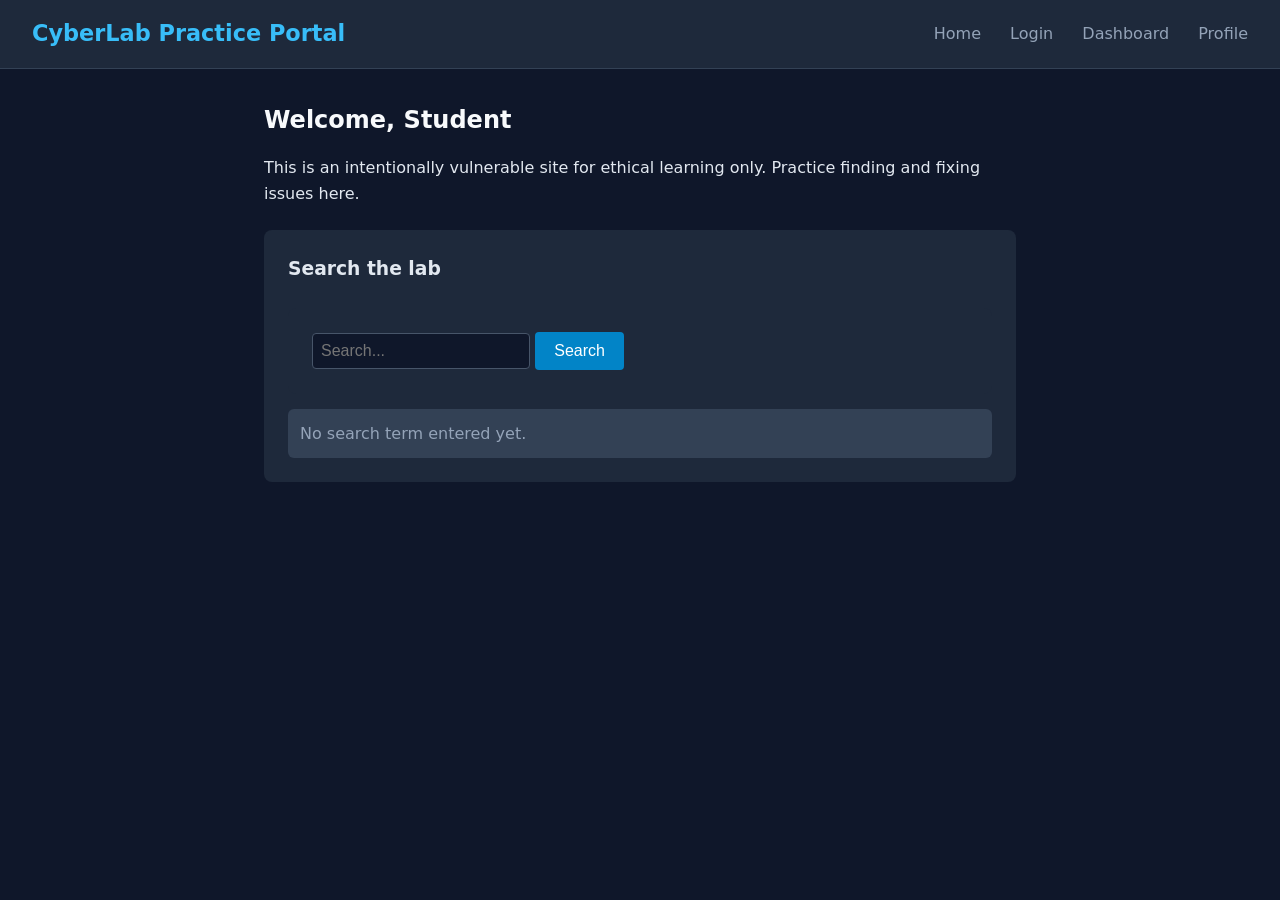
<file: index.html>
<!DOCTYPE html>
<html lang="en">
<head>
  <meta charset="UTF-8">
  <meta name="viewport" content="width=device-width, initial-scale=1.0">
  <title>CyberLab Practice Portal</title>
  <link rel="stylesheet" href="style.css">
</head>
<body>
  <header>
    <h1>CyberLab Practice Portal</h1>
    <nav>
      <a href="index.html">Home</a>
      <a href="login.html">Login</a>
      <a href="dashboard.html">Dashboard</a>
      <a href="profile.html">Profile</a>
    </nav>
  </header>

  <main>
    <h2>Welcome, Student</h2>
    <p>This is an intentionally vulnerable site for ethical learning only. Practice finding and fixing issues here.</p>

    <section class="search-box">
      <h3>Search the lab</h3>
      
      <form method="GET" action="index.html">
        <input type="text" name="q" id="searchInput" placeholder="Search..." autocomplete="off">
        <button type="submit">Search</button>
      </form>

      <div id="searchResult" style="margin-top: 15px; padding: 12px; background: #334155; border-radius: 6px;">
        <!-- Search result will appear here -->
      </div>
    </section>
  </main>

  <script>
    // ========== INTENTIONALLY VULNERABLE CODE ==========
    // This code takes user input from the URL and inserts it directly into the page
    // without any cleaning or encoding. This creates a Reflected XSS vulnerability.

    const params = new URLSearchParams(window.location.search);
    const query = params.get('q');

    if (query) {
      // DANGEROUS: Directly inserting user input into HTML
      document.getElementById('searchResult').innerHTML = 
        "<p>You searched for: <strong>" + query + "</strong></p>";
    } else {
      document.getElementById('searchResult').innerHTML = 
        "<p style='color:#94a3b8;'>No search term entered yet.</p>";
    }
  </script>
</body>
</html>
</file>
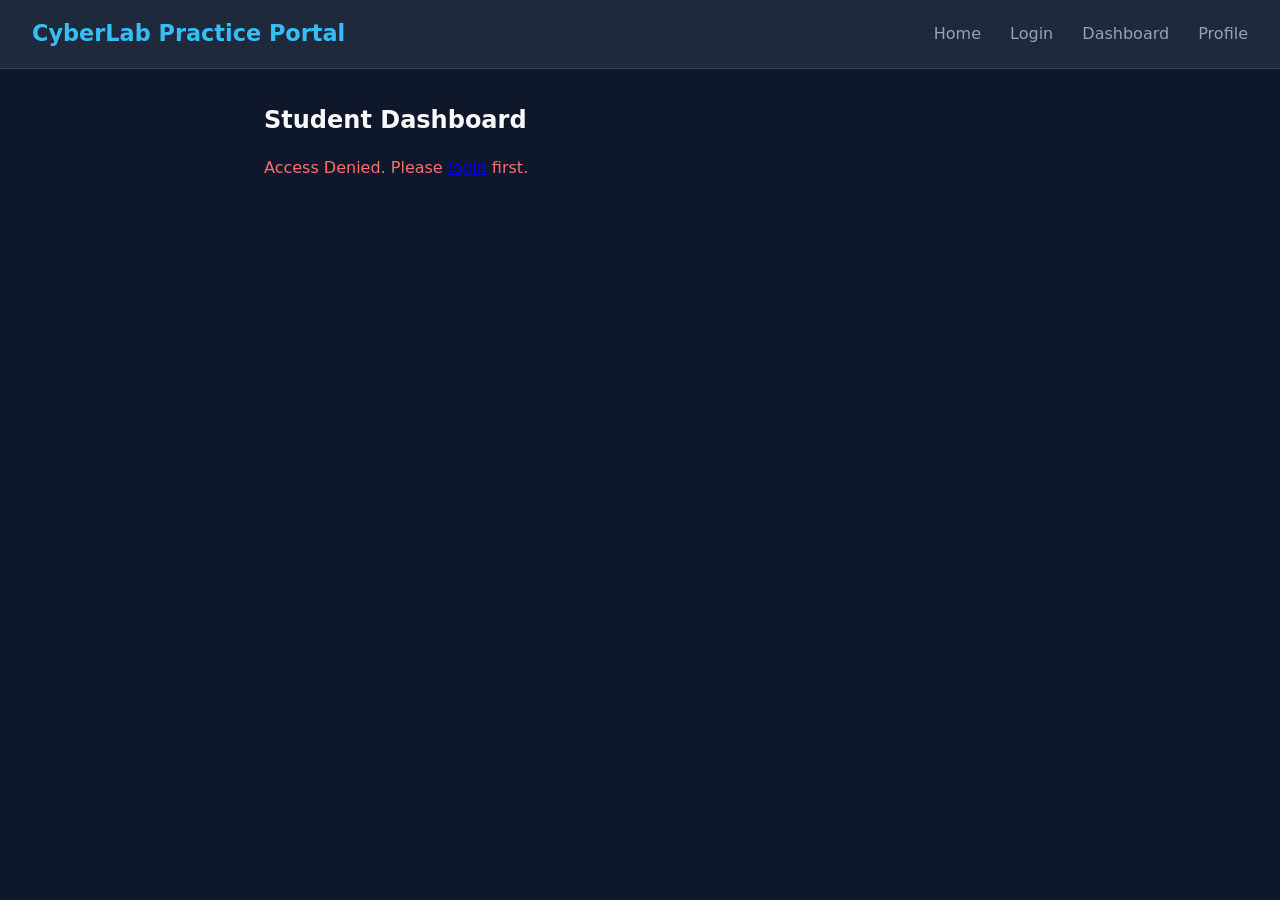
<file: dashboard.html>
<!DOCTYPE html>
<html lang="en">
<head>
  <meta charset="UTF-8">
  <meta name="viewport" content="width=device-width, initial-scale=1.0">
  <title>Dashboard - CyberLab</title>
  <link rel="stylesheet" href="style.css">
</head>
<body>
  <header>
    <h1>CyberLab Practice Portal</h1>
    <nav>
      <a href="index.html">Home</a>
      <a href="login.html">Login</a>
      <a href="dashboard.html">Dashboard</a>
      <a href="profile.html">Profile</a>
    </nav>
  </header>

  <main>
    <h2>Student Dashboard</h2>
    <div id="dashboardContent">
      <p>Loading...</p>
    </div>
  </main>

  <script src="script.js"></script>
  <script>
    // VULNERABILITY: Authorization is only checked in the browser
    checkAuth();
  </script>
</body>
</html>
</file>
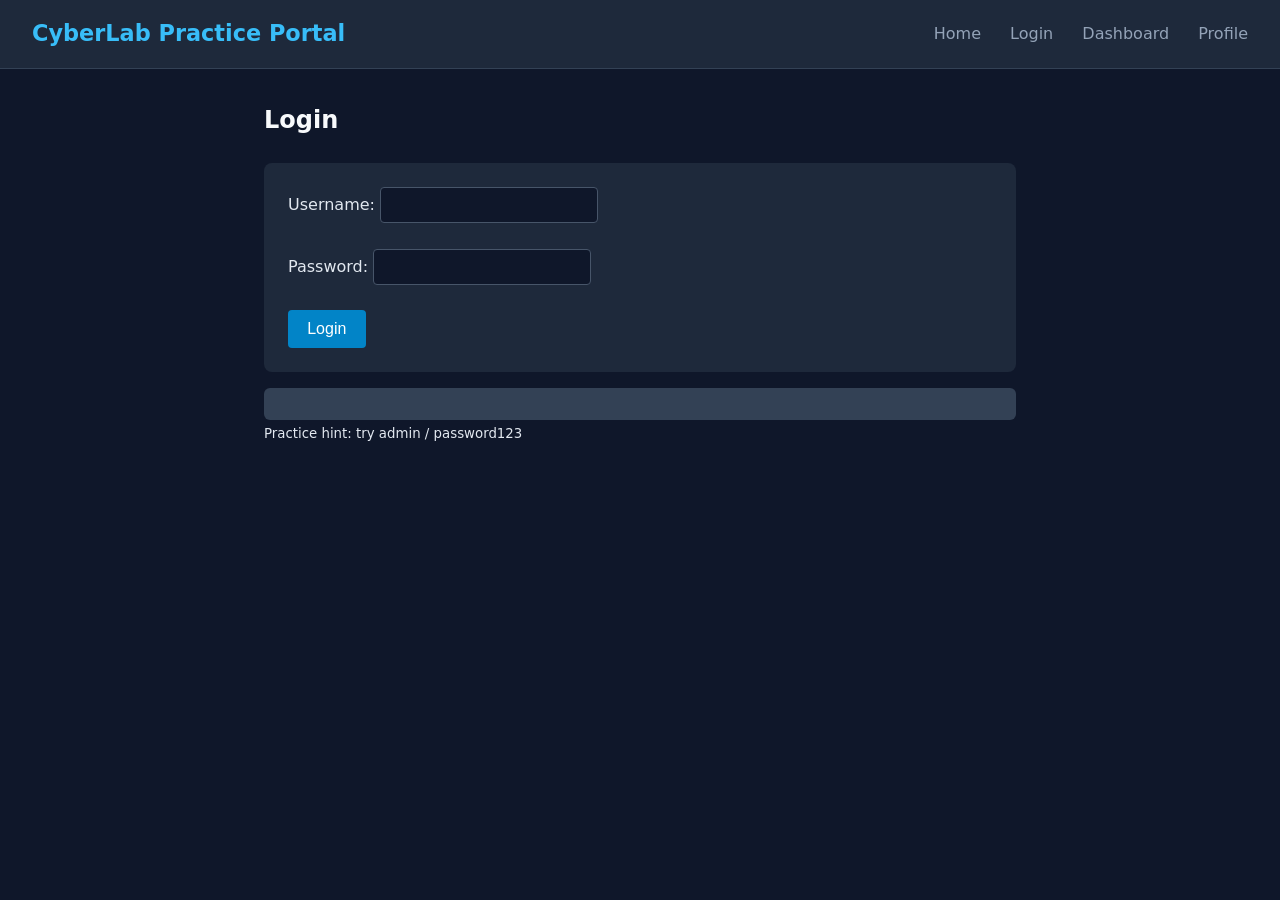
<file: login.html>
<!DOCTYPE html>
<html lang="en">
<head>
  <meta charset="UTF-8">
  <meta name="viewport" content="width=device-width, initial-scale=1.0">
  <title>Login - CyberLab</title>
  <link rel="stylesheet" href="style.css">
</head>
<body>
  <header>
    <h1>CyberLab Practice Portal</h1>
    <nav>
      <a href="index.html">Home</a>
      <a href="login.html">Login</a>
      <a href="dashboard.html">Dashboard</a>
      <a href="profile.html">Profile</a>
    </nav>
  </header>

  <main>
    <h2>Login</h2>
    <form id="loginForm">
      <label>Username: <input type="text" id="username" required></label><br><br>
      <label>Password: <input type="password" id="password" required></label><br><br>
      <button type="submit">Login</button>
    </form>
    <p id="loginMessage"></p>
    <p><small>Practice hint: try admin / password123</small></p>
  </main>

  <script src="script.js"></script>
</body>
</html>
</file>
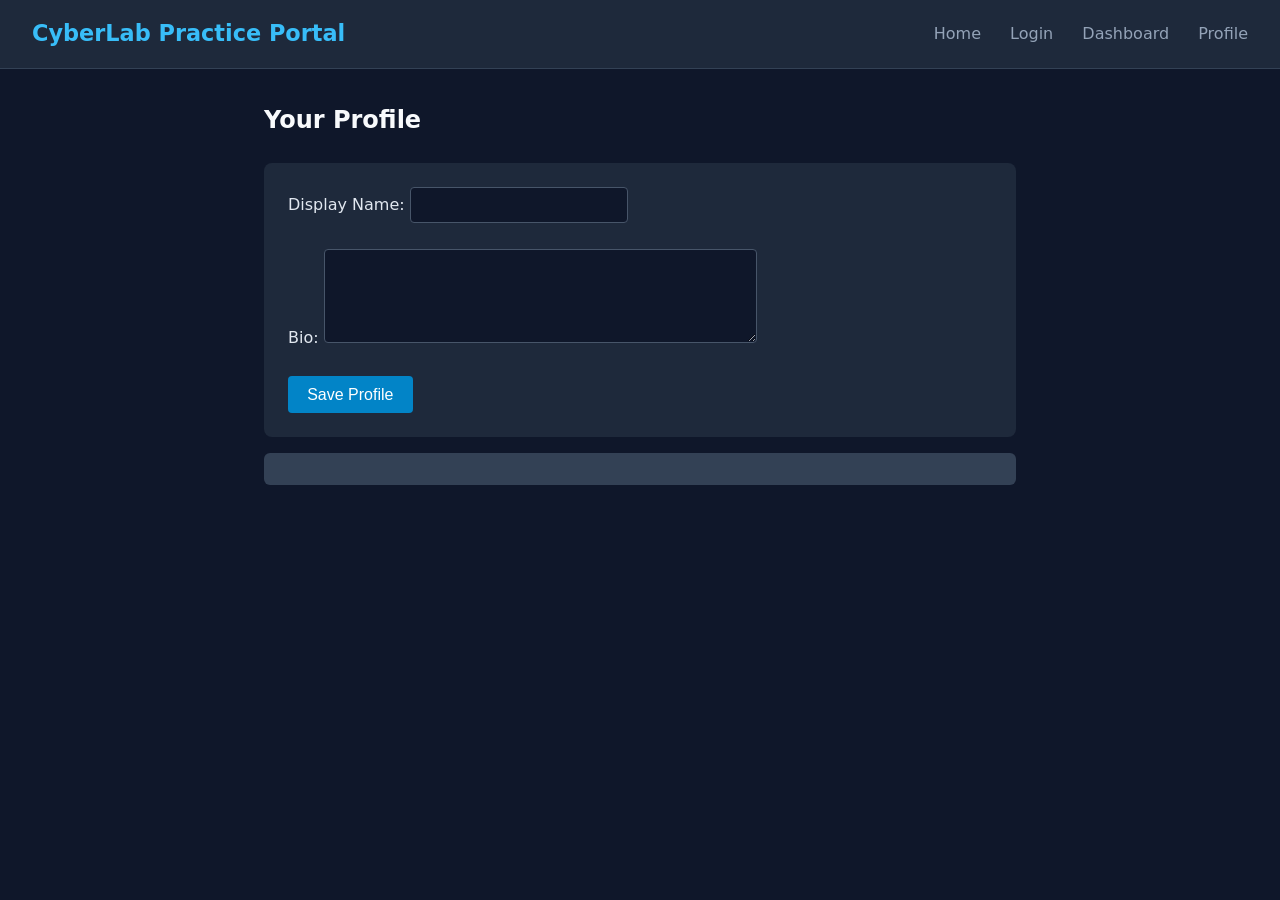
<file: profile.html>
<!DOCTYPE html>
<html lang="en">
<head>
  <meta charset="UTF-8">
  <meta name="viewport" content="width=device-width, initial-scale=1.0">
  <title>Profile - CyberLab</title>
  <link rel="stylesheet" href="style.css">
</head>
<body>
  <header>
    <h1>CyberLab Practice Portal</h1>
    <nav>
      <a href="index.html">Home</a>
      <a href="login.html">Login</a>
      <a href="dashboard.html">Dashboard</a>
      <a href="profile.html">Profile</a>
    </nav>
  </header>

  <main>
    <h2>Your Profile</h2>
    <form id="profileForm">
      <label>Display Name: <input type="text" id="displayName"></label><br><br>
      <label>Bio: <textarea id="bio" rows="4" cols="40"></textarea></label><br><br>
      <button type="submit">Save Profile</button>
    </form>
    <div id="savedProfile"></div>
  </main>

  <script src="script.js"></script>
</body>
</html>
</file>
<file: style.css>
* {
  box-sizing: border-box;
  margin: 0;
  padding: 0;
}

body {
  font-family: system-ui, -apple-system, sans-serif;
  background: #0f172a;
  color: #e2e8f0;
  line-height: 1.6;
  min-height: 100vh;
}

header {
  background: #1e293b;
  padding: 1rem 2rem;
  display: flex;
  justify-content: space-between;
  align-items: center;
  border-bottom: 1px solid #334155;
}

header h1 {
  font-size: 1.4rem;
  color: #38bdf8;
}

nav a {
  color: #94a3b8;
  text-decoration: none;
  margin-left: 1.5rem;
}

nav a:hover {
  color: #38bdf8;
}

main {
  max-width: 800px;
  margin: 2rem auto;
  padding: 0 1.5rem;
}

h2 {
  margin-bottom: 1rem;
  color: #f8fafc;
}

.search-box, form {
  background: #1e293b;
  padding: 1.5rem;
  border-radius: 8px;
  margin-top: 1.5rem;
}

input, textarea, button {
  font-size: 1rem;
  padding: 0.5rem;
  border-radius: 4px;
  border: 1px solid #475569;
  background: #0f172a;
  color: #e2e8f0;
}

button {
  background: #0284c7;
  border: none;
  cursor: pointer;
  color: white;
  padding: 0.6rem 1.2rem;
}

button:hover {
  background: #0369a1;
}

#searchResult, #loginMessage, #savedProfile {
  margin-top: 1rem;
  padding: 1rem;
  background: #334155;
  border-radius: 6px;
}
</file>
